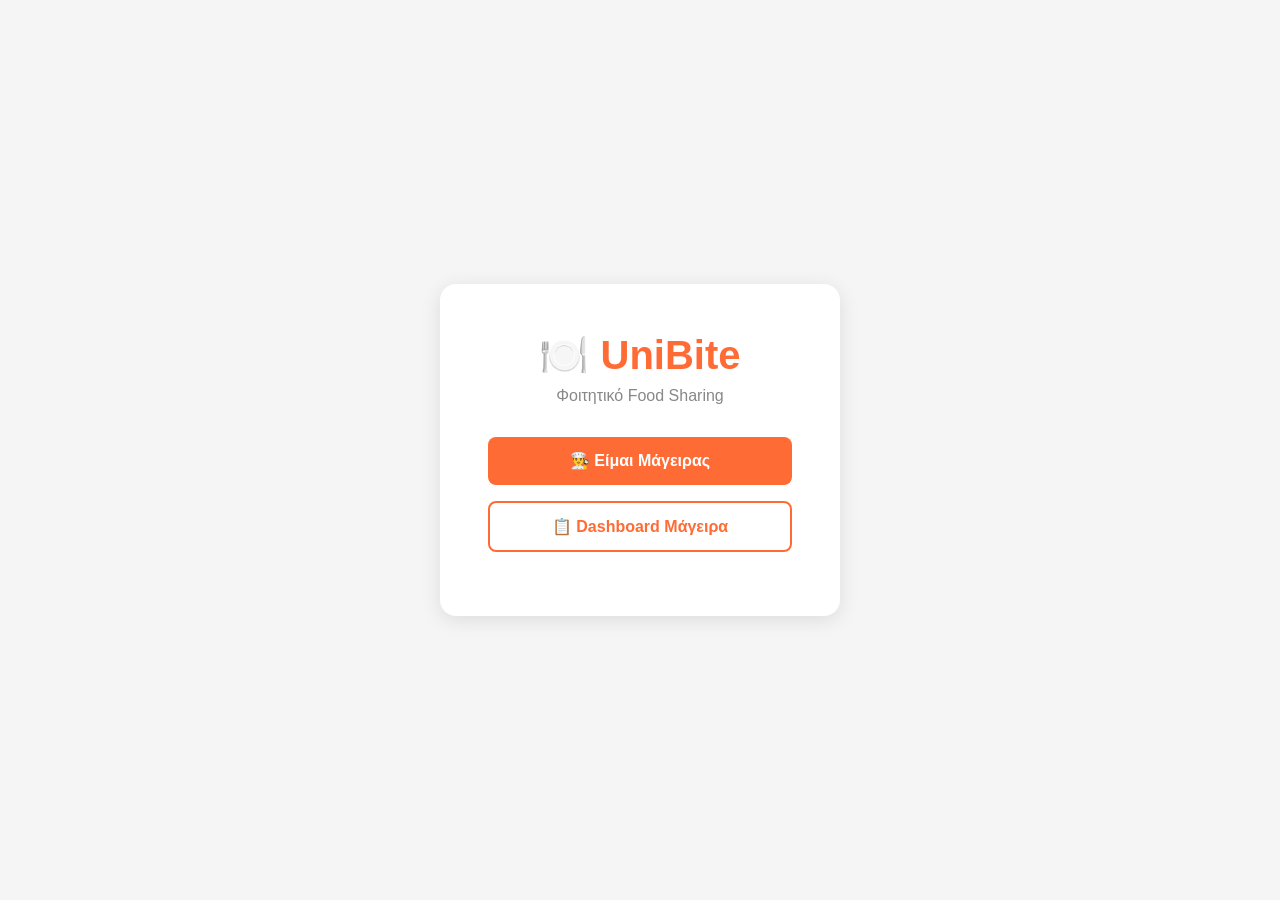
<file: index.html>
<!DOCTYPE html>
<html lang="el">
<head>
    <meta charset="UTF-8">
    <meta name="viewport" content="width=device-width, initial-scale=1.0">
    <title>UniBite</title>
    <style>
        * { margin: 0; padding: 0; box-sizing: border-box; }
        body {
            font-family: 'Segoe UI', sans-serif;
            background: #f5f5f5;
            display: flex;
            justify-content: center;
            align-items: center;
            height: 100vh;
        }
        .card {
            background: white;
            border-radius: 16px;
            padding: 3rem;
            text-align: center;
            box-shadow: 0 4px 20px rgba(0,0,0,0.1);
            max-width: 400px;
            width: 90%;
        }
        h1 { color: #ff6b35; font-size: 2.5rem; margin-bottom: 0.5rem; }
        p  { color: #888; margin-bottom: 2rem; }
        a  {
            display: block;
            background: #ff6b35;
            color: white;
            padding: 0.9rem;
            border-radius: 8px;
            text-decoration: none;
            font-weight: 600;
            margin-bottom: 1rem;
            transition: background 0.2s;
        }
        a:hover { background: #e55a25; }
        a.secondary {
            background: white;
            color: #ff6b35;
            border: 2px solid #ff6b35;
        }
        a.secondary:hover { background: #fff3ee; }
    </style>
</head>
<body>
    <div class="card">
        <h1>🍽️ UniBite</h1>
        <p>Φοιτητικό Food Sharing</p>
        <a href="cook/index.html">👨‍🍳 Είμαι Μάγειρας</a>
        <a href="cook/dashboard.html" class="secondary">📋 Dashboard Μάγειρα</a>
    </div>
</body>
</html>
</file>
